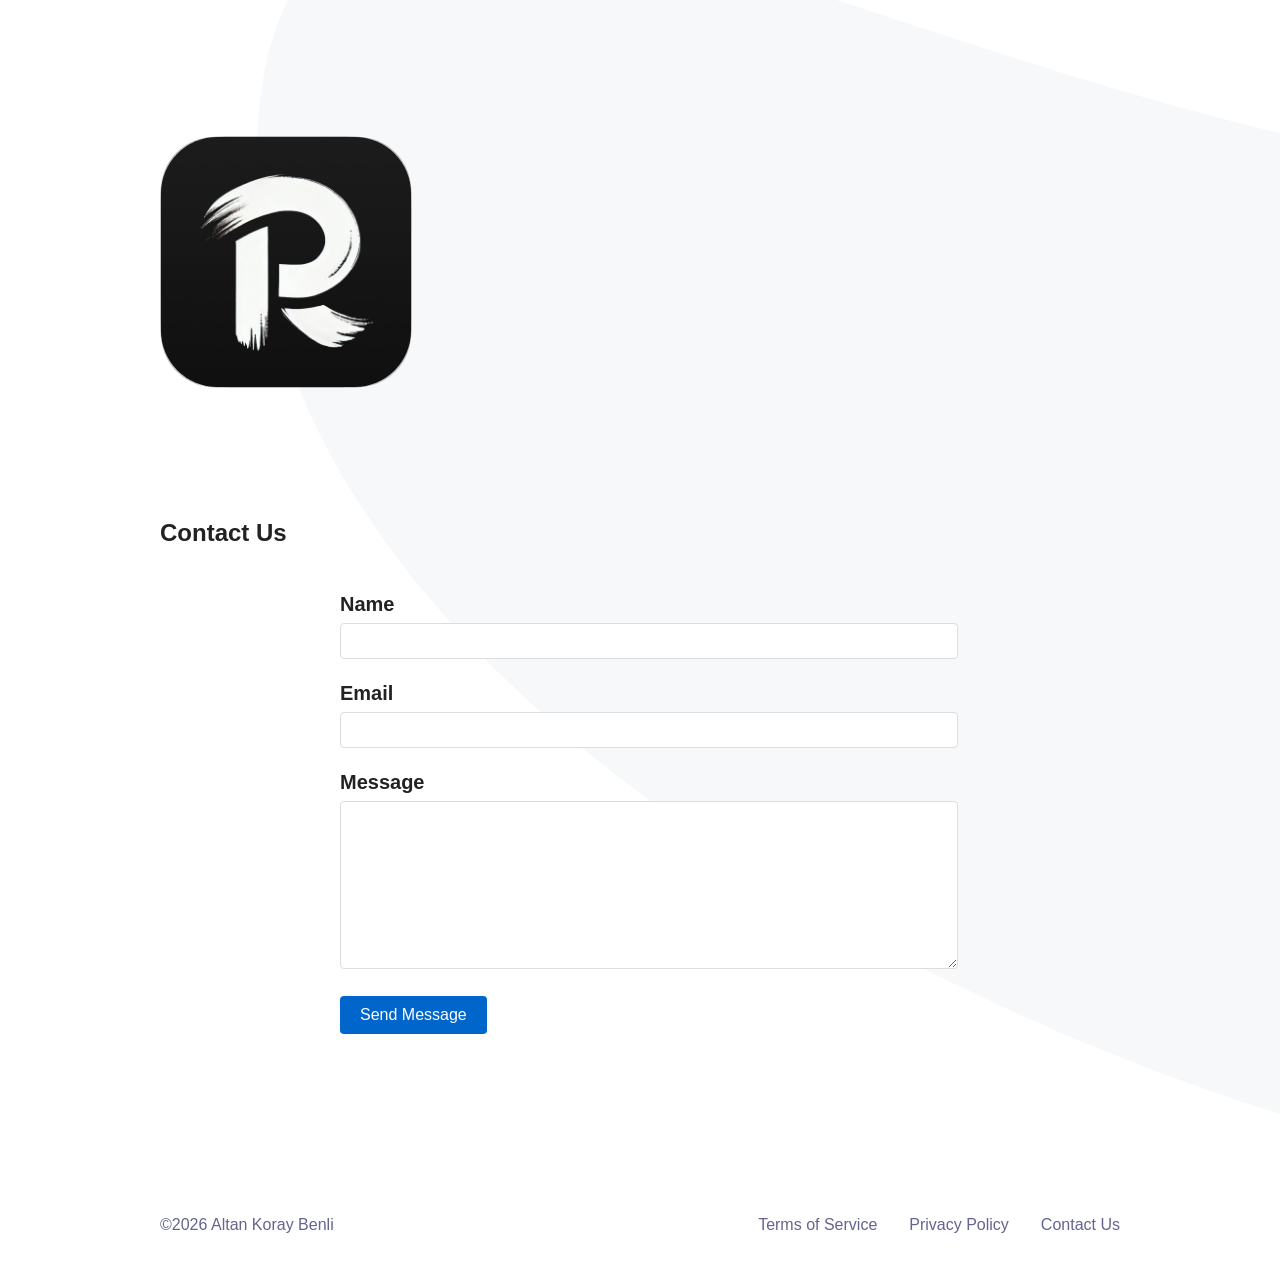
<file: contact.html>
<!DOCTYPE html>
<html dir="auto" lang="en">
<head>
    <meta charset="UTF-8" />
    <title>Contact Us - Raphael: AI Image Generator</title>

    <meta name="description" content="Contact Raphael: AI Image Generator" />
    <meta name="viewport" content="width=device-width, initial-scale=1" />
    <link rel="icon" href="assets/favicon.png" />

    <link rel="stylesheet" href="assets/style.css" />
    <style>
        .contact-form {
            max-width: 600px;
            margin: 0 auto;
            padding: 20px;
        }
        .form-group {
            margin-bottom: 20px;
        }
        .form-group label {
            display: block;
            margin-bottom: 5px;
            font-weight: bold;
        }
        .form-group input,
        .form-group textarea {
            width: 100%;
            padding: 8px;
            border: 1px solid #ddd;
            border-radius: 4px;
            font-size: 16px;
        }
        .form-group textarea {
            height: 150px;
            resize: vertical;
        }
        .submit-button {
            background-color: #0066cc;
            color: white;
            padding: 10px 20px;
            border: none;
            border-radius: 4px;
            cursor: pointer;
            font-size: 16px;
        }
        .submit-button:hover {
            background-color: #0052a3;
        }
    </style>
</head>
<body>
    <main>
        <header class="app__header container">
            <div class="app__logo-wrapper">
                <a href="index.html">
                    <img class="app__logo" src="content/image/0hqpugy743m0asha2u2p.png" alt="Raphael: AI Image Generator">
                </a>
            </div>
        </header>

        <section class="app__section container">
            <h1 class="app__section-title">Contact Us</h1>
            
            <form class="contact-form" action="https://formsubmit.co/altankoraybenli@gmail.com" method="POST">
                <div class="form-group">
                    <label for="name">Name</label>
                    <input type="text" id="name" name="name" required>
                </div>
                
                <div class="form-group">
                    <label for="email">Email</label>
                    <input type="email" id="email" name="email" required>
                </div>
                
                <div class="form-group">
                    <label for="message">Message</label>
                    <textarea id="message" name="message" required></textarea>
                </div>

                <input type="hidden" name="_next" value="https://altankorayy.github.io/raphael-io/thank-you.html">
                
                <input type="hidden" name="_captcha" value="true">
                
                <button type="submit" class="submit-button">Send Message</button>
            </form>
        </section>
    </main>

    <footer class="footer">
        <div class="container">
            <div class="footer__container">
                <p class="footer__love">
                    <script>document.write('&copy;' + (new Date()).getFullYear());</script><noscript>&copy;</noscript>
                    <a>Altan Koray Benli</a>
                </p>
                <ul class="footer__links">
                    <li class="footer__link">
                        <a href="terms.html">Terms of Service</a>
                    </li>
                    <li class="footer__link">
                        <a href="privacy.html">Privacy Policy</a>
                    </li>
                    <li class="footer__link">
                        <a href="contact.html">Contact Us</a>
                    </li>
                </ul>
            </div>
        </div>
    </footer>
</body>
</html>
</file>
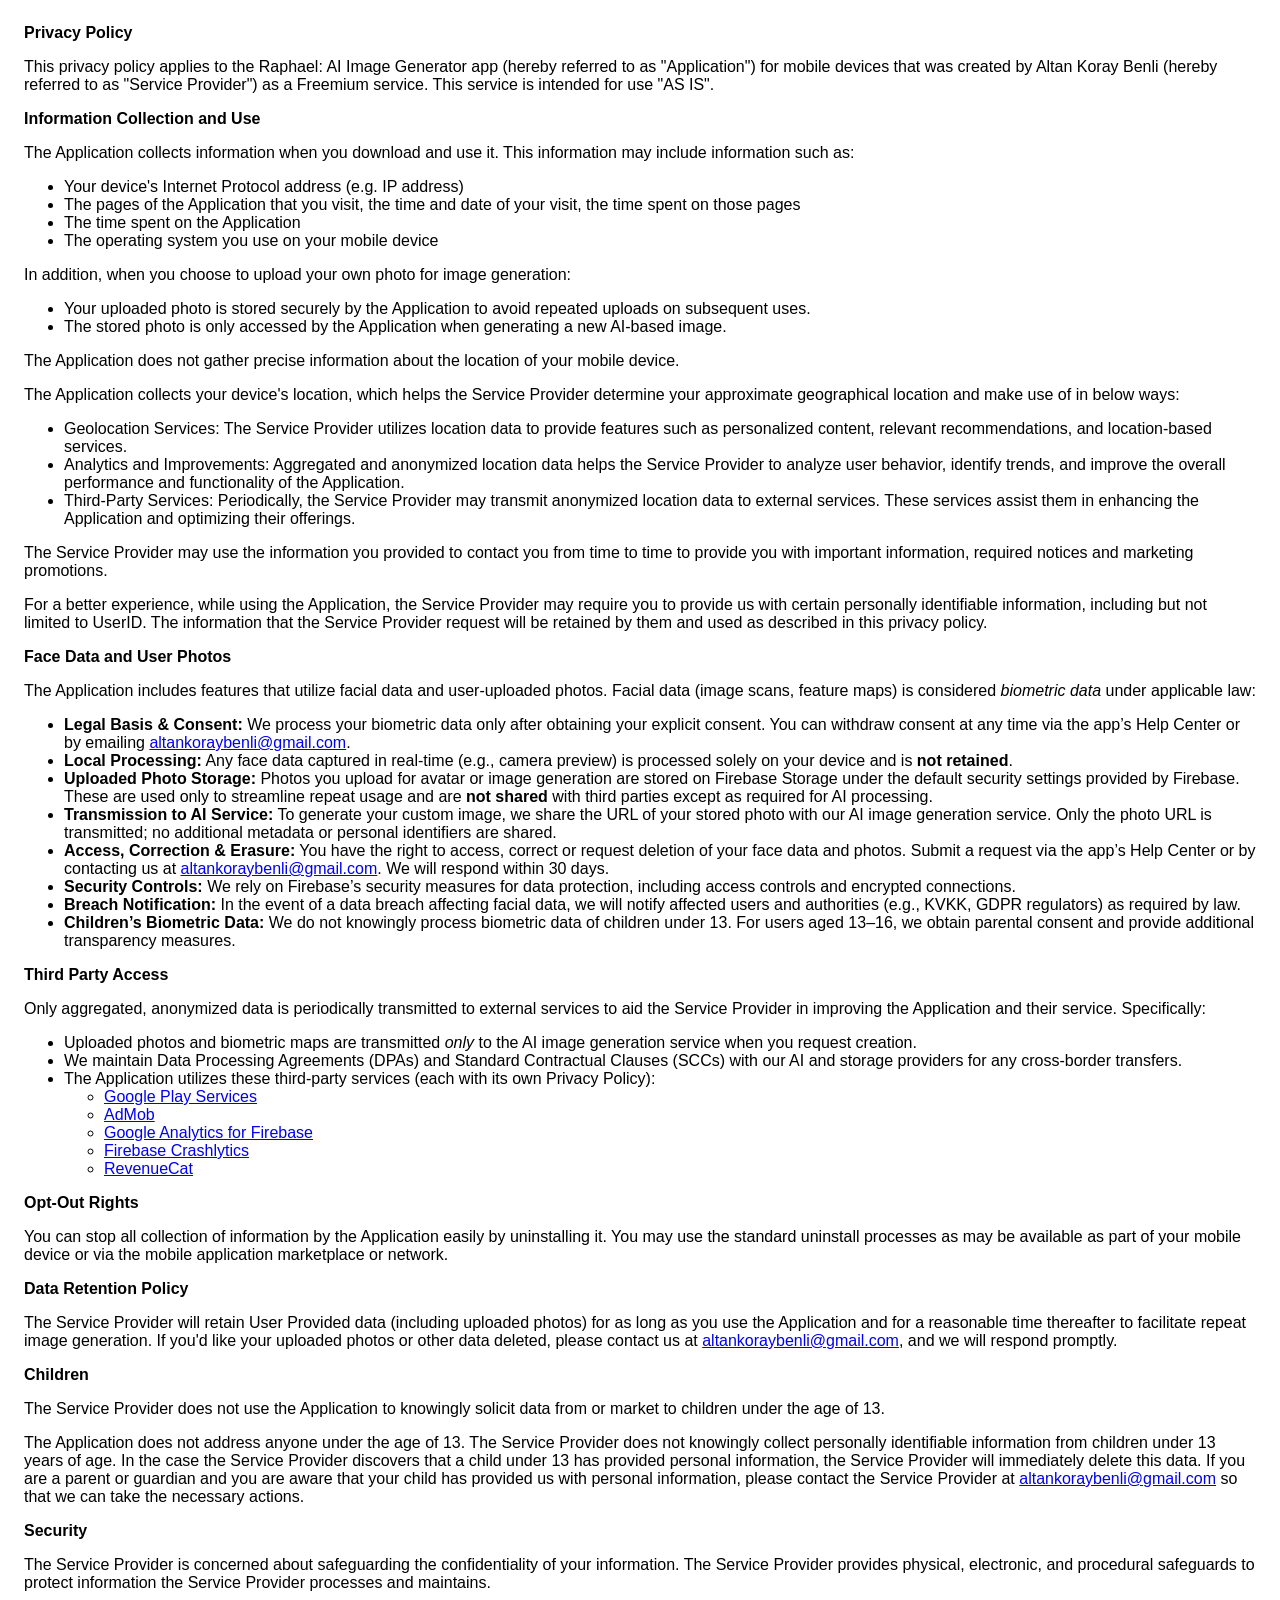
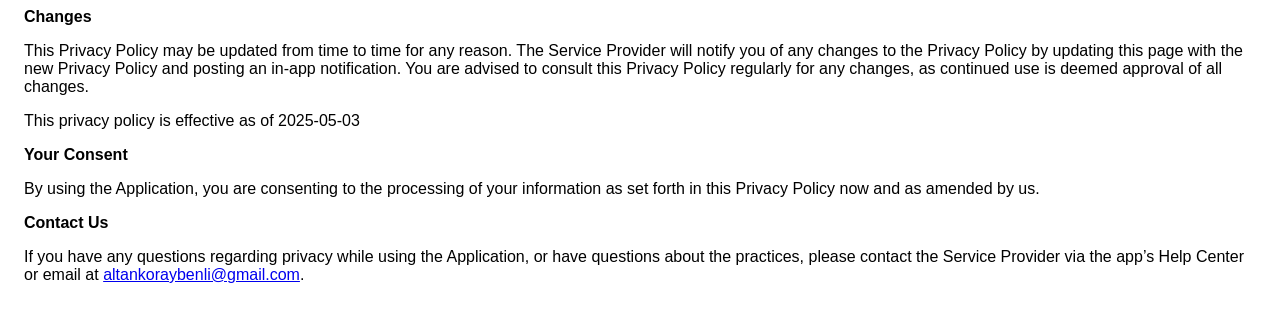
<file: privacy.html>
<!DOCTYPE html>
<html>
<head>
  <meta charset='utf-8'>
  <meta name='viewport' content='width=device-width'>
  <title>Privacy Policy</title>
  <style> body { font-family: 'Helvetica Neue', Helvetica, Arial, sans-serif; padding:1em; } </style>
</head>
<body>
<strong>Privacy Policy</strong>
<p>This privacy policy applies to the Raphael: AI Image Generator app (hereby referred to as "Application") for mobile devices that was created by Altan Koray Benli (hereby referred to as "Service Provider") as a Freemium service. This service is intended for use "AS IS".</p>

<strong>Information Collection and Use</strong>
<p>The Application collects information when you download and use it. This information may include information such as:</p>
<ul>
  <li>Your device's Internet Protocol address (e.g. IP address)</li>
  <li>The pages of the Application that you visit, the time and date of your visit, the time spent on those pages</li>
  <li>The time spent on the Application</li>
  <li>The operating system you use on your mobile device</li>
</ul>
<p>In addition, when you choose to upload your own photo for image generation:</p>
<ul>
  <li>Your uploaded photo is stored securely by the Application to avoid repeated uploads on subsequent uses.</li>
  <li>The stored photo is only accessed by the Application when generating a new AI-based image.</li>
</ul>

<p>The Application does not gather precise information about the location of your mobile device.</p>

<p>The Application collects your device's location, which helps the Service Provider determine your approximate geographical location and make use of in below ways:</p>
<ul>
  <li>Geolocation Services: The Service Provider utilizes location data to provide features such as personalized content, relevant recommendations, and location-based services.</li>
  <li>Analytics and Improvements: Aggregated and anonymized location data helps the Service Provider to analyze user behavior, identify trends, and improve the overall performance and functionality of the Application.</li>
  <li>Third-Party Services: Periodically, the Service Provider may transmit anonymized location data to external services. These services assist them in enhancing the Application and optimizing their offerings.</li>
</ul>

<p>The Service Provider may use the information you provided to contact you from time to time to provide you with important information, required notices and marketing promotions.</p>

<p>For a better experience, while using the Application, the Service Provider may require you to provide us with certain personally identifiable information, including but not limited to UserID. The information that the Service Provider request will be retained by them and used as described in this privacy policy.</p>

<strong>Face Data and User Photos</strong>
<p>The Application includes features that utilize facial data and user-uploaded photos. Facial data (image scans, feature maps) is considered <em>biometric data</em> under applicable law:</p>
<ul>
  <li><strong>Legal Basis & Consent:</strong> We process your biometric data only after obtaining your explicit consent. You can withdraw consent at any time via the app’s Help Center or by emailing <a href="mailto:altankoraybenli@gmail.com">altankoraybenli@gmail.com</a>.</li>
  <li><strong>Local Processing:</strong> Any face data captured in real-time (e.g., camera preview) is processed solely on your device and is <strong>not retained</strong>.</li>
  <li><strong>Uploaded Photo Storage:</strong> Photos you upload for avatar or image generation are stored on Firebase Storage under the default security settings provided by Firebase. These are used only to streamline repeat usage and are <strong>not shared</strong> with third parties except as required for AI processing.</li>
  <li><strong>Transmission to AI Service:</strong> To generate your custom image, we share the URL of your stored photo with our AI image generation service. Only the photo URL is transmitted; no additional metadata or personal identifiers are shared.</li>
  <li><strong>Access, Correction & Erasure:</strong> You have the right to access, correct or request deletion of your face data and photos. Submit a request via the app’s Help Center or by contacting us at <a href="mailto:altankoraybenli@gmail.com">altankoraybenli@gmail.com</a>. We will respond within 30 days.</li>
  <li><strong>Security Controls:</strong> We rely on Firebase’s security measures for data protection, including access controls and encrypted connections.</li>
  <li><strong>Breach Notification:</strong> In the event of a data breach affecting facial data, we will notify affected users and authorities (e.g., KVKK, GDPR regulators) as required by law.</li>
  <li><strong>Children’s Biometric Data:</strong> We do not knowingly process biometric data of children under 13. For users aged 13–16, we obtain parental consent and provide additional transparency measures.</li>
</ul>

<strong>Third Party Access</strong>
<p>Only aggregated, anonymized data is periodically transmitted to external services to aid the Service Provider in improving the Application and their service. Specifically:</p>
<ul>
  <li>Uploaded photos and biometric maps are transmitted <em>only</em> to the AI image generation service when you request creation.</li>
  <li>We maintain Data Processing Agreements (DPAs) and Standard Contractual Clauses (SCCs) with our AI and storage providers for any cross-border transfers.</li>
  <li>The Application utilizes these third-party services (each with its own Privacy Policy):</li>
  <ul>
    <li><a href="https://www.google.com/policies/privacy/" target="_blank" rel="noopener noreferrer">Google Play Services</a></li>
    <li><a href="https://support.google.com/admob/answer/6128543?hl=en" target="_blank" rel="noopener noreferrer">AdMob</a></li>
    <li><a href="https://firebase.google.com/support/privacy" target="_blank" rel="noopener noreferrer">Google Analytics for Firebase</a></li>
    <li><a href="https://firebase.google.com/support/privacy/" target="_blank" rel="noopener noreferrer">Firebase Crashlytics</a></li>
    <li><a href="https://www.revenuecat.com/privacy" target="_blank" rel="noopener noreferrer">RevenueCat</a></li>
  </ul>
</ul>

<strong>Opt-Out Rights</strong>
<p>You can stop all collection of information by the Application easily by uninstalling it. You may use the standard uninstall processes as may be available as part of your mobile device or via the mobile application marketplace or network.</p>

<strong>Data Retention Policy</strong>
<p>The Service Provider will retain User Provided data (including uploaded photos) for as long as you use the Application and for a reasonable time thereafter to facilitate repeat image generation. If you'd like your uploaded photos or other data deleted, please contact us at <a href="mailto:altankoraybenli@gmail.com">altankoraybenli@gmail.com</a>, and we will respond promptly.</p>

<strong>Children</strong>
<p>The Service Provider does not use the Application to knowingly solicit data from or market to children under the age of 13.</p>
<p>The Application does not address anyone under the age of 13. The Service Provider does not knowingly collect personally identifiable information from children under 13 years of age. In the case the Service Provider discovers that a child under 13 has provided personal information, the Service Provider will immediately delete this data. If you are a parent or guardian and you are aware that your child has provided us with personal information, please contact the Service Provider at <a href="mailto:altankoraybenli@gmail.com">altankoraybenli@gmail.com</a> so that we can take the necessary actions.</p>

<strong>Security</strong>
<p>The Service Provider is concerned about safeguarding the confidentiality of your information. The Service Provider provides physical, electronic, and procedural safeguards to protect information the Service Provider processes and maintains.</p>

<strong>Changes</strong>
<p>This Privacy Policy may be updated from time to time for any reason. The Service Provider will notify you of any changes to the Privacy Policy by updating this page with the new Privacy Policy and posting an in-app notification. You are advised to consult this Privacy Policy regularly for any changes, as continued use is deemed approval of all changes.</p>

<p>This privacy policy is effective as of 2025-05-03</p>

<strong>Your Consent</strong>
<p>By using the Application, you are consenting to the processing of your information as set forth in this Privacy Policy now and as amended by us.</p>

<strong>Contact Us</strong>
<p>If you have any questions regarding privacy while using the Application, or have questions about the practices, please contact the Service Provider via the app’s Help Center or email at <a href="mailto:altankoraybenli@gmail.com">altankoraybenli@gmail.com</a>.</p>
</body>
</html>
</file>
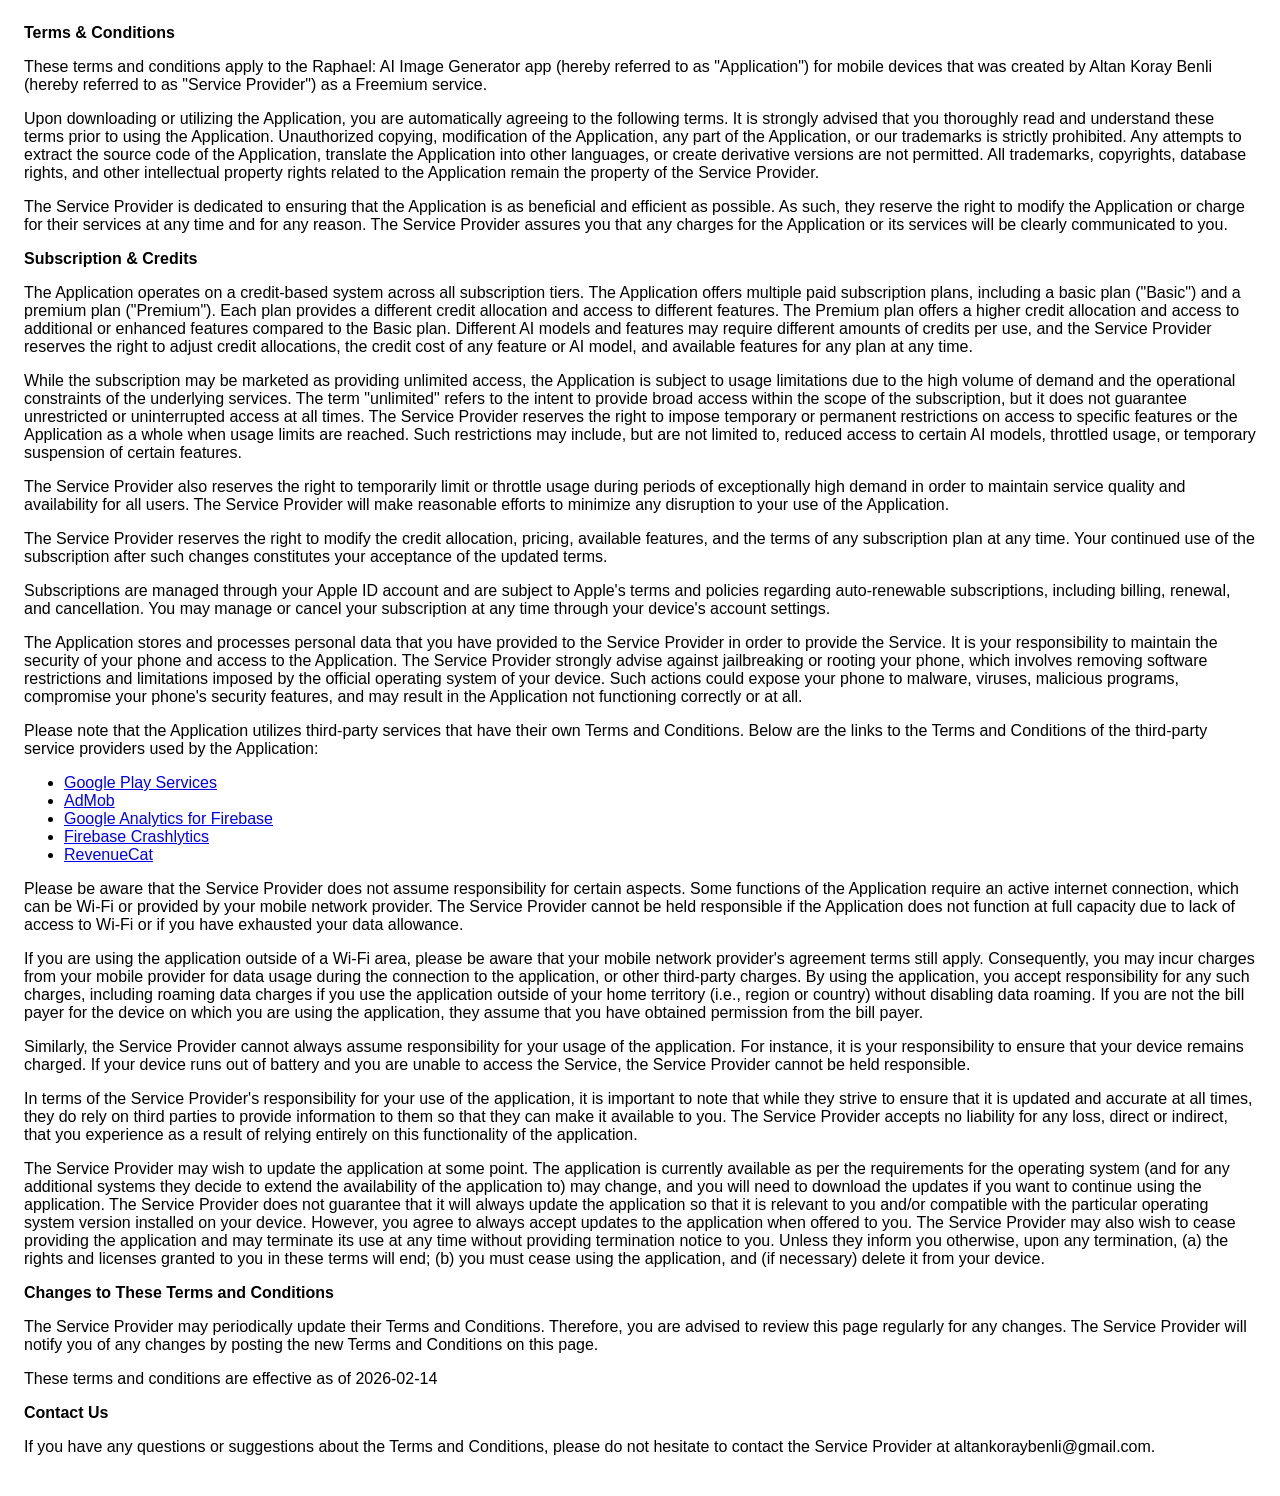
<file: terms.html>
<!DOCTYPE html>
<html>
<head>
  <meta charset='utf-8'>
  <meta name='viewport' content='width=device-width'>
  <title>Terms &amp; Conditions</title>
  <style> body { font-family: 'Helvetica Neue', Helvetica, Arial, sans-serif; padding:1em; } </style>
</head>
<body>
<strong>Terms &amp; Conditions</strong>
<p>These terms and conditions apply to the Raphael: AI Image Generator app (hereby referred to as "Application") for mobile devices that was created by Altan Koray Benli (hereby referred to as "Service Provider") as a Freemium service.</p>

<p>Upon downloading or utilizing the Application, you are automatically agreeing to the following terms. It is strongly advised that you thoroughly read and understand these terms prior to using the Application. Unauthorized copying, modification of the Application, any part of the Application, or our trademarks is strictly prohibited. Any attempts to extract the source code of the Application, translate the Application into other languages, or create derivative versions are not permitted. All trademarks, copyrights, database rights, and other intellectual property rights related to the Application remain the property of the Service Provider.</p>

<p>The Service Provider is dedicated to ensuring that the Application is as beneficial and efficient as possible. As such, they reserve the right to modify the Application or charge for their services at any time and for any reason. The Service Provider assures you that any charges for the Application or its services will be clearly communicated to you.</p>

<strong>Subscription &amp; Credits</strong>
<p>The Application operates on a credit-based system across all subscription tiers. The Application offers multiple paid subscription plans, including a basic plan ("Basic") and a premium plan ("Premium"). Each plan provides a different credit allocation and access to different features. The Premium plan offers a higher credit allocation and access to additional or enhanced features compared to the Basic plan. Different AI models and features may require different amounts of credits per use, and the Service Provider reserves the right to adjust credit allocations, the credit cost of any feature or AI model, and available features for any plan at any time.</p>

<p>While the subscription may be marketed as providing unlimited access, the Application is subject to usage limitations due to the high volume of demand and the operational constraints of the underlying services. The term "unlimited" refers to the intent to provide broad access within the scope of the subscription, but it does not guarantee unrestricted or uninterrupted access at all times. The Service Provider reserves the right to impose temporary or permanent restrictions on access to specific features or the Application as a whole when usage limits are reached. Such restrictions may include, but are not limited to, reduced access to certain AI models, throttled usage, or temporary suspension of certain features.</p>

<p>The Service Provider also reserves the right to temporarily limit or throttle usage during periods of exceptionally high demand in order to maintain service quality and availability for all users. The Service Provider will make reasonable efforts to minimize any disruption to your use of the Application.</p>

<p>The Service Provider reserves the right to modify the credit allocation, pricing, available features, and the terms of any subscription plan at any time. Your continued use of the subscription after such changes constitutes your acceptance of the updated terms.</p>

<p>Subscriptions are managed through your Apple ID account and are subject to Apple's terms and policies regarding auto-renewable subscriptions, including billing, renewal, and cancellation. You may manage or cancel your subscription at any time through your device's account settings.</p>

<p>The Application stores and processes personal data that you have provided to the Service Provider in order to provide the Service. It is your responsibility to maintain the security of your phone and access to the Application. The Service Provider strongly advise against jailbreaking or rooting your phone, which involves removing software restrictions and limitations imposed by the official operating system of your device. Such actions could expose your phone to malware, viruses, malicious programs, compromise your phone's security features, and may result in the Application not functioning correctly or at all.</p>

<p>Please note that the Application utilizes third-party services that have their own Terms and Conditions. Below are the links to the Terms and Conditions of the third-party service providers used by the Application:</p>
<ul>
  <li><a href="https://policies.google.com/terms" target="_blank" rel="noopener noreferrer">Google Play Services</a></li>
  <li><a href="https://developers.google.com/admob/terms" target="_blank" rel="noopener noreferrer">AdMob</a></li>
  <li><a href="https://www.google.com/analytics/terms/" target="_blank" rel="noopener noreferrer">Google Analytics for Firebase</a></li>
  <li><a href="https://firebase.google.com/terms/crashlytics" target="_blank" rel="noopener noreferrer">Firebase Crashlytics</a></li>
  <li><a href="https://www.revenuecat.com/terms" target="_blank" rel="noopener noreferrer">RevenueCat</a></li>
</ul>

<p>Please be aware that the Service Provider does not assume responsibility for certain aspects. Some functions of the Application require an active internet connection, which can be Wi-Fi or provided by your mobile network provider. The Service Provider cannot be held responsible if the Application does not function at full capacity due to lack of access to Wi-Fi or if you have exhausted your data allowance.</p>

<p>If you are using the application outside of a Wi-Fi area, please be aware that your mobile network provider's agreement terms still apply. Consequently, you may incur charges from your mobile provider for data usage during the connection to the application, or other third-party charges. By using the application, you accept responsibility for any such charges, including roaming data charges if you use the application outside of your home territory (i.e., region or country) without disabling data roaming. If you are not the bill payer for the device on which you are using the application, they assume that you have obtained permission from the bill payer.</p>

<p>Similarly, the Service Provider cannot always assume responsibility for your usage of the application. For instance, it is your responsibility to ensure that your device remains charged. If your device runs out of battery and you are unable to access the Service, the Service Provider cannot be held responsible.</p>

<p>In terms of the Service Provider's responsibility for your use of the application, it is important to note that while they strive to ensure that it is updated and accurate at all times, they do rely on third parties to provide information to them so that they can make it available to you. The Service Provider accepts no liability for any loss, direct or indirect, that you experience as a result of relying entirely on this functionality of the application.</p>

<p>The Service Provider may wish to update the application at some point. The application is currently available as per the requirements for the operating system (and for any additional systems they decide to extend the availability of the application to) may change, and you will need to download the updates if you want to continue using the application. The Service Provider does not guarantee that it will always update the application so that it is relevant to you and/or compatible with the particular operating system version installed on your device. However, you agree to always accept updates to the application when offered to you. The Service Provider may also wish to cease providing the application and may terminate its use at any time without providing termination notice to you. Unless they inform you otherwise, upon any termination, (a) the rights and licenses granted to you in these terms will end; (b) you must cease using the application, and (if necessary) delete it from your device.</p>

<strong>Changes to These Terms and Conditions</strong>
<p>The Service Provider may periodically update their Terms and Conditions. Therefore, you are advised to review this page regularly for any changes. The Service Provider will notify you of any changes by posting the new Terms and Conditions on this page.</p>

<p>These terms and conditions are effective as of 2026-02-14</p>

<strong>Contact Us</strong>
<p>If you have any questions or suggestions about the Terms and Conditions, please do not hesitate to contact the Service Provider at altankoraybenli@gmail.com.</p>

</body>
</html>
</file>
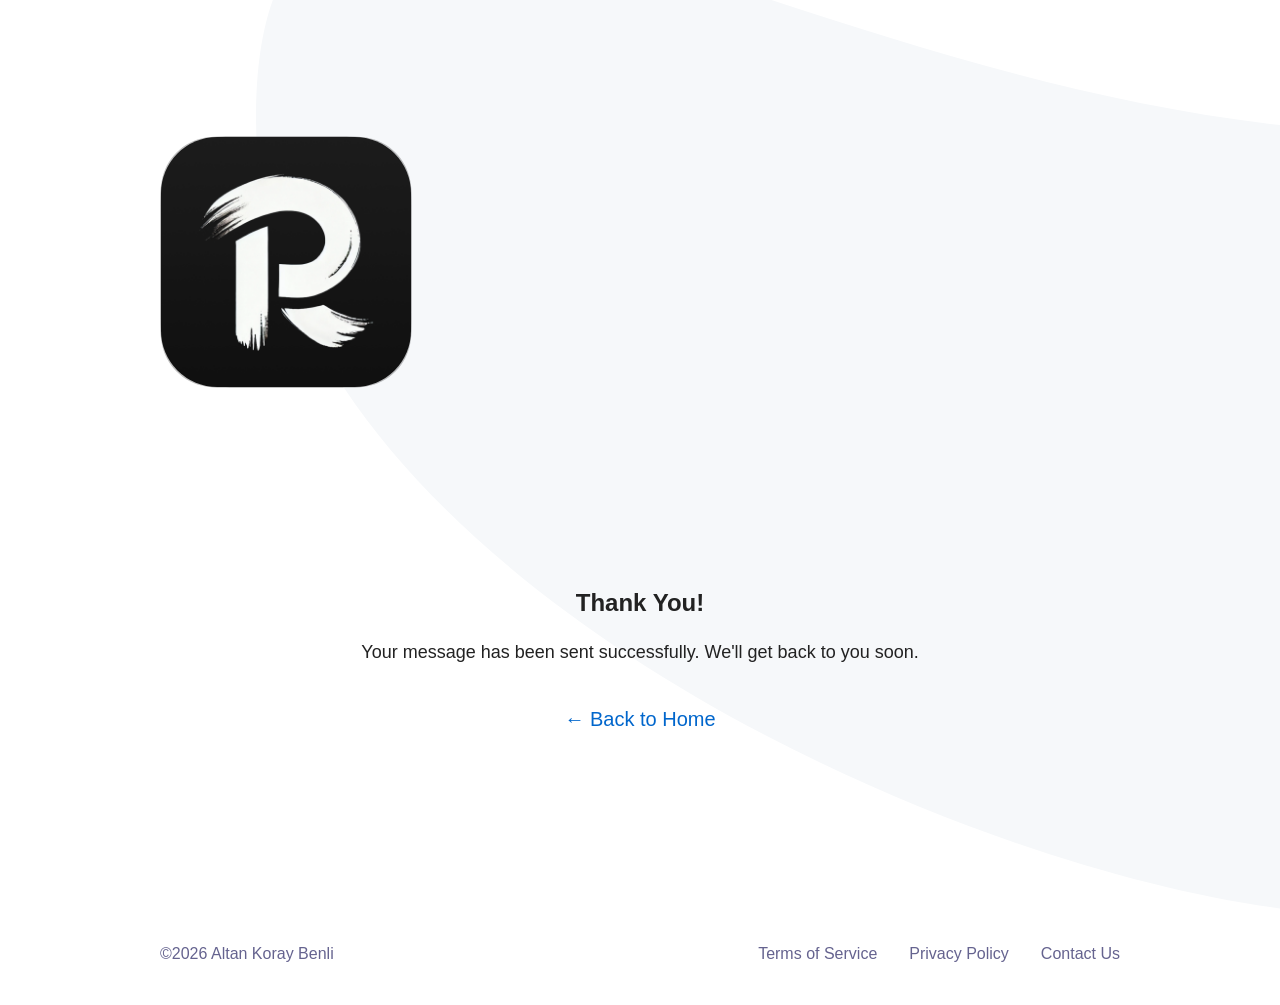
<file: thank-you.html>
<!DOCTYPE html>
<html dir="auto" lang="en">
<head>
    <meta charset="UTF-8" />
    <title>Thank You - Raphael: AI Image Generator</title>

    <meta name="description" content="Thank you for contacting Raphael: AI Image Generator" />
    <meta name="viewport" content="width=device-width, initial-scale=1" />
    <link rel="icon" href="assets/favicon.png" />

    <link rel="stylesheet" href="assets/style.css" />
</head>
<body>
    <main>
        <header class="app__header container">
            <div class="app__logo-wrapper">
                <a href="index.html">
                    <img class="app__logo" src="content/image/0hqpugy743m0asha2u2p.png" alt="Raphael: AI Image Generator">
                </a>
            </div>
        </header>

        <section class="app__section container" style="text-align: center; padding: 50px 20px;">
            <h1 class="app__section-title">Thank You!</h1>
            <p style="font-size: 18px; margin: 20px 0;">Your message has been sent successfully. We'll get back to you soon.</p>
            <a href="index.html" style="display: inline-block; margin-top: 20px; color: #0066cc; text-decoration: none;">← Back to Home</a>
        </section>
    </main>

    <footer class="footer">
        <div class="container">
            <div class="footer__container">
                <p class="footer__love">
                    <script>document.write('&copy;' + (new Date()).getFullYear());</script><noscript>&copy;</noscript>
                    <a>Altan Koray Benli</a>
                </p>
                <ul class="footer__links">
                    <li class="footer__link">
                        <a href="terms.html">Terms of Service</a>
                    </li>
                    <li class="footer__link">
                        <a href="privacy.html">Privacy Policy</a>
                    </li>
                    <li class="footer__link">
                        <a href="contact.html">Contact Us</a>
                    </li>
                </ul>
            </div>
        </div>
    </footer>
</body>
</html>
</file>
<file: assets/style.css>
:root {
  --font-xl: 42px;
  --font-lg: 24px;
  --font-md: 20px;
  --font-sm: 18px;
  --font-xs: 16px;
  --font-xxs: 14px;
}
@media (max-width: 768px) {
  :root {
    --font-xl: 18px;
    --font-lg: 16px;
    --font-md: 14px;
    --font-sm: 12px;
    --font-xs: 12px;
    --font-xxs: 12px;
  }
}

body {
  font-family: -apple-system, BlinkMacSystemFont, "Segoe UI", Roboto, Oxygen-Sans, Ubuntu, Cantarell, "Helvetica Neue", sans-serif;
  color: #222;
  display: flex;
  min-height: 100vh;
  flex-direction: column;
  font-size: var(--font-md);
  background-color: #fff;
  background-image: url([data-uri]);
  background-size: cover;
  background-position-x: 20vw;
  background-position-y: -10vh;
  background-repeat: no-repeat;
  line-height: 1.4;
}

main {
  flex: 1;
  width: 100%;
}

a {
  color: #65638f;
  text-decoration: none;
}
a:hover {
  color: #5A51FE;
}

.button {
  display: flex;
  background: linear-gradient(65deg, #DA552F, #ea8e39);
  font-family: "Heebo", sans-serif;
  color: #fff;
  display: inline-flex;
  font-size: var(--font-xxs);
  letter-spacing: 0px;
  font-weight: 700;
  line-height: 16px;
  text-transform: uppercase;
  text-decoration: none !important;
  border: none;
  border-radius: 2px;
  cursor: pointer;
  justify-content: center;
  padding: 16px 32px;
  text-align: center;
  white-space: nowrap;
  box-shadow: 0 8px 24px rgba(32, 43, 54, 0.12);
  mix-blend-mode: multiply;
  transition: all 0.15s ease;
}
.button:hover {
  color: #fff;
  box-shadow: 0 8px 24px rgba(32, 43, 54, 0.25);
}
.button--link {
  background: rgba(0, 0, 0, 0);
  color: #5A51FE;
  box-shadow: none;
}
.button--link:hover {
  color: #8751FE;
  box-shadow: none;
}

.accent {
  color: #5A51FE;
}

.container {
  max-width: 960px;
  padding: 0 30px;
  margin: auto;
}

h1, h2 {
  font-family: "Heebo", sans-serif;
}

.container-desktop {
  max-width: 960px;
  padding: 0 30px;
  margin: auto;
}
@media (max-width: 768px) {
  .container-desktop {
    max-width: 100%;
    padding: 0;
  }
}

.tobi-zoom__icon {
  display: none;
}

.app__header {
  display: flex;
  flex-direction: row;
  margin-top: 128px;
  margin-bottom: 128px;
  align-items: center;
}
@media (max-width: 768px) {
  .app__header {
    align-items: flex-start;
    margin-top: 32px;
    margin-bottom: 16px;
  }
}
.app__logo-wrapper {
  display: inline-block;
  background-image: url("ios-mask-border-128.svg");
  background-size: contain;
  max-width: 250px;
  max-height: 250px;
  padding: 1px;
  margin-right: 64px;
  width: 100%;
  height: 100%;
  background-repeat: no-repeat;
}
html[dir=rtl] .app__logo-wrapper {
  margin-left: 64px;
  margin-right: 0;
}
@media (max-width: 768px) {
  .app__logo-wrapper {
    max-width: 100px;
    max-height: 100px;
    margin-right: 16px;
  }
}
.app__logo {
  border-radius: 22.5%;
  /*mask-image: url("ios-mask.svg");*/
  mask-size: cover;
  width: 100%;
  height: auto;
}
.app__name {
  font-size: var(--font-xl);
  margin: 0;
}
.app__description {
  font-size: var(--font-lg);
}
@media (max-width: 768px) {
  .app__description {
    margin-top: 8px;
    margin-bottom: 0;
  }
}
.app__screenshots-list {
  display: flex;
  gap: 20px;
  padding: 30px 0;
}
.app__screenshots-list a {
  flex: 0 0 200px;
}
@media (max-width: 768px) {
  .app__screenshots-list {
    padding: 32px;
  }
}
.app__screenshot {
  width: 100%;
  border-radius: 16px;
  box-shadow: 0 12px 48px rgba(17, 16, 62, 0.12);
  transition: all 0.3s ease-in-out;
  transform: scale(1);
  cursor: pointer;
}
.app__screenshot:hover {
  box-shadow: 0 24px 48px rgba(17, 16, 62, 0.12);
  transform: scale(1.05);
}
.app__screenshots-wrapper {
  overflow-y: auto;
}
.app__buttons {
  display: flex;
  flex-direction: row;
  align-items: center;
  margin-left: -9.8px;
}
.app__buttons--mobile {
  display: none;
}
@media (max-width: 768px) {
  .app__buttons {
    margin-left: 0;
    margin-bottom: 64px;
  }
  .app__buttons--mobile {
    display: flex;
    justify-content: center;
  }
  .app__buttons--desktop {
    display: none;
  }
}
.app__button-play img {
  width: 176.4px;
}
.app__button-ios img {
  width: 140px;
}
.app__button-web {
  margin-left: 12px;
}
.app__button-web img {
  width: 157px;
}
@media (max-width: 768px) {
  .app__button-play img {
    width: 126px;
  }
  .app__button-ios img {
    width: 100px;
  }
  .app__button-web {
    margin-left: 8px;
  }
  .app__button-web img {
    width: 112px;
  }
}
.app__section-title {
  font-size: var(--font-lg);
}
.app__section {
  margin-bottom: 128px;
}
@media (max-width: 768px) {
  .app__section {
    margin-bottom: 64px;
  }
}
.app__featured-content {
  display: grid;
  grid-template-columns: 1fr 1fr 1fr 1fr;
  grid-column-gap: 32px;
  align-items: center;
}
@media (max-width: 768px) {
  .app__featured-content {
    display: block;
    padding: 32px;
  }
}
.app__featured-image {
  width: 100%;
  margin: auto;
}

.footer {
  padding: 16px 0;
  font-size: var(--font-xs) !important;
}
.footer a {
  font-size: var(--font-xs) !important;
}
.footer__container {
  color: #65638f;
  display: flex;
  width: 100%;
  justify-content: space-between;
  align-items: center;
}
@media (max-width: 768px) {
  .footer__container {
    flex-direction: column-reverse;
    align-items: flex-start;
  }
}
.footer__links {
  list-style: none;
  display: flex;
  padding-left: 0;
}
.footer__link {
  margin-left: 32px;
}
@media (max-width: 768px) {
  .footer__link {
    margin-left: 0;
    margin-right: 8px;
  }
}

.page {
  max-width: 960px;
  padding: 0 30px;
  margin: auto;
}

.darkmode-toggle {
  z-index: 500;
}

.darkmode-background {
  background-image: url([data-uri]) !important;
  background-size: cover !important;
  background-position-x: 20vw !important;
  background-position-y: -10vh !important;
  background-repeat: no-repeat !important;
}
</file>
